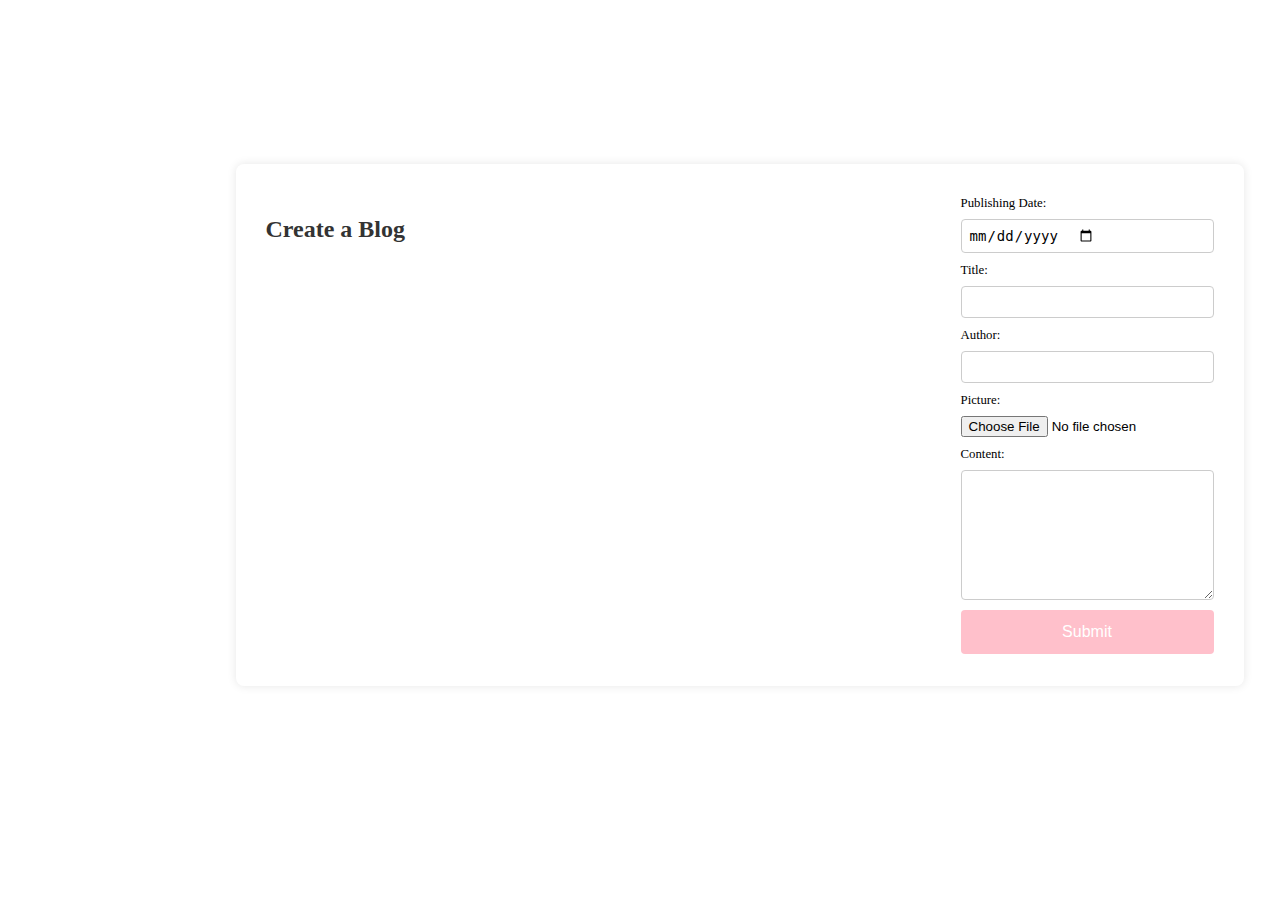
<file: pages/newBlog.html>
<!DOCTYPE html>
<html lang="en">
  <head>
    <meta charset="UTF-8" />
    <meta name="viewport" content="width=device-width, initial-scale=1.0" />
    <title>Create a Blog</title>
    <link
      rel="stylesheet"
      href="https://cdnjs.cloudflare.com/ajax/libs/font-awesome/5.15.4/css/all.min.css"
    />
    <link
      href="https://fonts.googleapis.com/css2?family=Poppins:wght@300;500;600&display=swap"
      rel="stylesheet"
    />
    <link
      rel="stylesheet"
      href="https://cdnjs.cloudflare.com/ajax/libs/font-awesome/6.2.1/css/all.min.css"
    />
    <link rel="stylesheet" href="../styles/newBlog.css" />
  </head>
  <body>
    <div class="form-container">
      <h2>Create a Blog</h2>
      <form action="#" method="post">
        <div class="form-group">
          <label for="title">Publishing Date:</label>
          <input type="date" id="date" name="date" required />
        </div>
        <div class="form-group">
          <label for="title">Title:</label>
          <input type="text" id="title" name="title" required />
        </div>

        <div class="form-group">
          <label for="author">Author:</label>
          <input type="text" id="author" name="author" required />
        </div>
        <div class="form-group">
          <label for="picture">Picture:</label>
          <input type="file" id="picture" name="picture" required />
        </div>

        <div class="form-group">
          <label for="content">Content:</label>
          <textarea id="content" name="content" rows="6" required></textarea>
        </div>

        <button type="submit" class="btn-submit">Submit</button>
      </form>
    </div>
  </body>
</html>
</file>
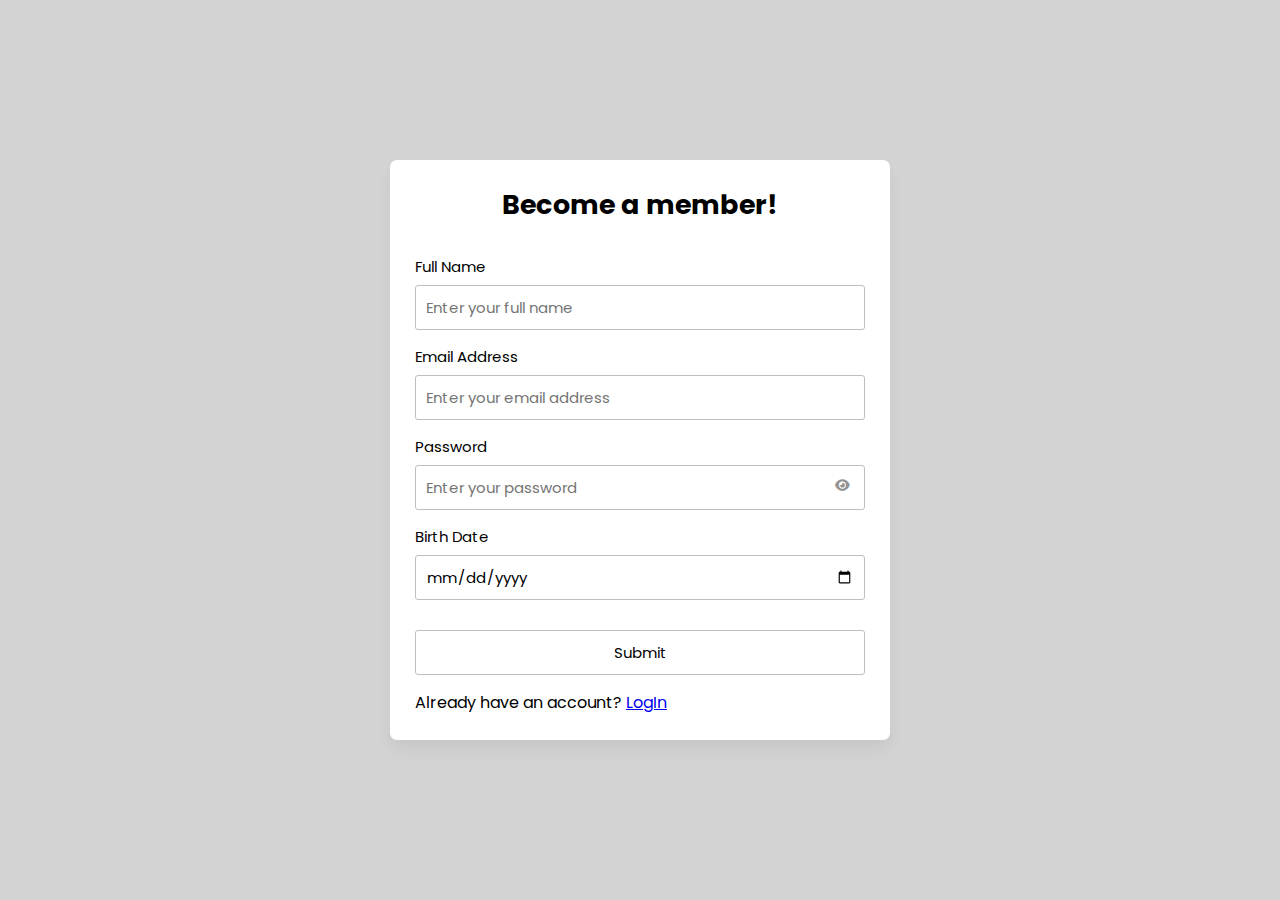
<file: pages/signup.html>
<!DOCTYPE html>
<!-- Website - www.codingnepalweb.com -->
<html lang="en">
  <head>
    <meta charset="UTF-8" />
    <meta name="viewport" content="width=device-width, initial-scale=1.0" />
    <title>Form Validation in HTML | CodingNepal</title>
    <link rel="stylesheet" href="../styles/signup.css" />
    <link rel="preconnect" href="https://fonts.gstatic.com" />
    <link
      rel="stylesheet"
      href="https://cdnjs.cloudflare.com/ajax/libs/font-awesome/5.15.4/css/all.min.css"
    />
    <link
      href="https://fonts.googleapis.com/css2?family=Poppins:wght@300;500;600&display=swap"
      rel="stylesheet"
    />
        <link rel="stylesheet" href="https://cdnjs.cloudflare.com/ajax/libs/font-awesome/6.2.1/css/all.min.css" />

  </head>
  <body>
    <form action="">
      <h2>Become a member!</h2>
      <div class="form-group fullname">
        <label for="fullname">Full Name</label>
        <input type="text" id="fullname" placeholder="Enter your full name" />
      </div>
      <div class="form-group email">
        <label for="email">Email Address</label>
        <input type="text" id="email" placeholder="Enter your email address" />
      </div>
      <div class="form-group password">
        <label for="password">Password</label>
        <input
          type="password"
          id="password"
          placeholder="Enter your password"
        />
        <i id="pass-toggle-btn" class="fa-solid fa-eye"></i>
      </div>
      <div class="form-group date">
        <label for="date">Birth Date</label>
        <input type="date" id="date" placeholder="Select your date" />
      </div>
      <div class="form-group submit-btn">
        <input type="submit" value="Submit" />
      </div>
      <p>Already have an account? <a href="./login.html">LogIn</a></p>
    </form>

    <script src="../scripts/signup.js"></script>
  </body>
</html>
</file>
<file: styles/newBlog.css>
@import url("https://fonts.googleapis.com/css2?family=Ysabeau+Infant&display=swap");

/* * {
  font-family: "Poppins", sans-serif;
}

body {
  background-color: #f4f4f4;
  margin: 0;
  padding: 0;
  display: flex;
  justify-content: center;
  align-items: center;
  height: 100vh;
  font-family: "Poppins", sans-serif;
} */

.form-container {
  background-color: white;
  padding: 2rem 30px;
  border-radius: 8px;
  box-shadow: 0 0 10px rgba(0, 0, 0, 0.1);
  width: 75%;
  height: 50%;
  display: flex;
  justify-content: space-between;
  height: fit-content;
  margin-top: 13%;
  margin-left: 18%;
  position: relative;
}

.left-bloginfo {
  width: 40%;
}
.right-bloginfo {
  width: 40%;
}

.form-container h2 {
  text-align: center;
  color: #333;
}

.form-group {
  margin-bottom: 10px;
}

label {
  display: block;
  font-size: 0.8rem;
  color: #000;
  margin-bottom: 8px;
}

input[type="text"],
input[type="date"] {
  width: 100%;
  padding: 7px;
  font-size: 14px;
  border: 1px solid #ccc;
  border-radius: 4px;
  box-sizing: border-box;
  display: flex;
}

textarea {
  width: 100%;
  font-size: 14px;
  border: 1px solid #ccc;
  border-radius: 4px;
  padding: 1rem;
  box-sizing: border-box;
  display: flex;
}

.btn-submit {
  background-color: pink;
  width: 100%;
  color: #fff;
  padding: 13px 20px;
  font-size: 16px;
  border: none;
  border-radius: 4px;
  cursor: pointer;
  transition: background-color 0.3s;
}

.btn-submit:hover {
  background-color: pink;
}
</file>
<file: styles/signup.css>
@import url("https://fonts.googleapis.com/css2?family=Open+Sans:wght@400;500;600;700&display=swap");

* {
  margin: 0;
  padding: 0;
  box-sizing: border-box;
  font-family: "Poppins", sans-serif;
}

body {
  display: flex;
  align-items: center;
  justify-content: center;
  padding: 0 10px;
  min-height: 100vh;
  background: lightgray;
  font-family: "Poppins", sans-serif;
}

form {
  padding: 25px;
  background: #fff;
  max-width: 500px;
  width: 100%;
  border-radius: 7px;
  box-shadow: 0 10px 15px rgba(0, 0, 0, 0.05);
}

form h2 {
  font-size: 27px;
  text-align: center;
  margin: 0px 0 30px;
}

form .form-group {
  margin-bottom: 15px;
  position: relative;
}

form label {
  display: block;
  font-size: 15px;
  margin-bottom: 7px;
}

form input,
form select {
  height: 45px;
  padding: 10px;
  width: 100%;
  font-size: 15px;
  outline: none;
  background: #fff;
  border-radius: 3px;
  border: 1px solid #bfbfbf;
}

form input:focus,
form select:focus {
  border-color: #9a9a9a;
}

form input.error,
form select.error {
  border-color: #f91919;
  background: #f9f0f1;
}

form small {
  font-size: 14px;
  margin-top: 5px;
  display: block;
  color: #f91919;
}

form .password i {
  position: absolute;
  right: 0px;
  height: 45px;
  top: 28px;
  font-size: 13px;
  line-height: 45px;
  width: 45px;
  cursor: pointer;
  color: #939393;
  text-align: center;
}

.submit-btn {
  margin-top: 30px;
}

.submit-btn button {
  color: white;
  border: none;
  height: auto;
  font-size: 16px;
  padding: 13px 0;
  border-radius: 5px;
  cursor: pointer;
  font-weight: 500;
  width: 100%;
  text-align: center;
  background: pink;
  transition: 0.2s ease;
}
</file>
